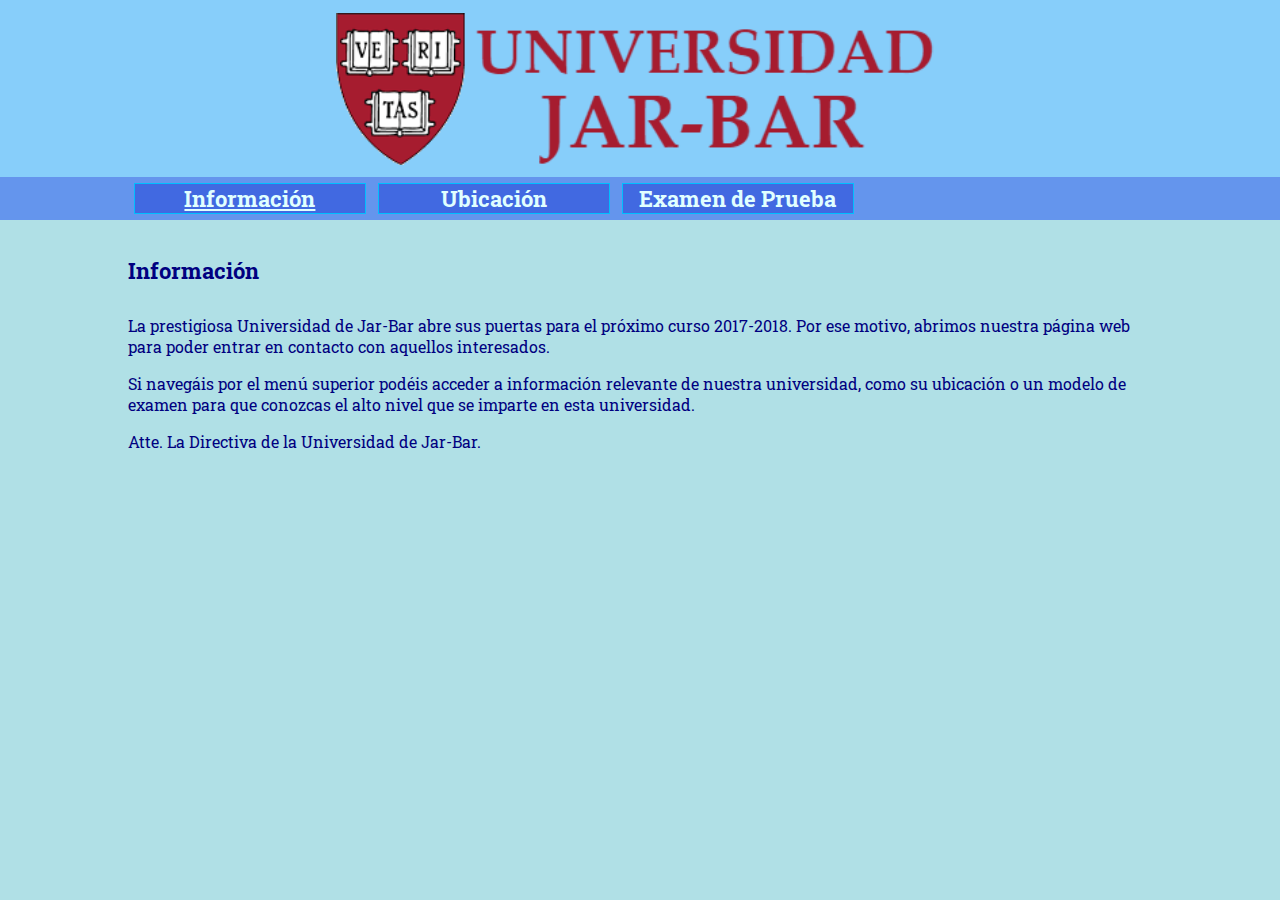
<file: index.html>
<!DOCTYPE html><html><head><title>Universidad Jar-Bar</title><meta charset="UTF-8"><meta name="description" content="Web de la Universidad de Jar-Bar"><meta name="viewport" content="width=device-width, initial-scale=1.0"><link rel='stylesheet' media='screen and (min-width: 721px)' href='css/di.css'><link rel='stylesheet' media='screen and (max-width: 720px)' href='css/mi.css'><link href="https://fonts.googleapis.com/css?family=Roboto+Slab" rel="stylesheet"> <script src="js/jsi.js"></script> </head><body><div id="menuSuperior"><div id="logo"> <img id="logoimg" src="img/logo.png" alt="jar-bar logo"></div><div id="menuDiv"><ul id="menu"><li class="elementomenu" id="info">Información</li><li class="elementomenu" id="ubi">Ubicación</li><li class="elementomenu" id="exam">Examen de Prueba</li></ul></div></div><div class="divIndex" id="infoDiv"><h2>Universidad de Jar-Bar</h2><h4>Información</h4><p>La prestigiosa Universidad de Jar-Bar abre sus puertas para el próximo curso 2017-2018. Por ese motivo, abrimos nuestra página web para poder entrar en contacto con aquellos interesados.</p><p>Si navegáis por el menú superior podéis acceder a información relevante de nuestra universidad, como su ubicación o un modelo de examen para que conozcas el alto nivel que se imparte en esta universidad.</p><p>Atte. La Directiva de la Universidad de Jar-Bar.</p></div><div class="divIndex" id="ubiDiv"><h2>Ubicación</h2><p>La Universidad de Jar-Bar se encuentra en C/Inventada 27.</p><p>Nuestra Universidad cuenta con instalaciones de última tecnología, para que sus alumnos puedan sacar su máximo potencial.</p><div id="imagenesUbi"> <img class="ubiImg" src="img/img1.jpg" alt="aulas"> <img class="ubiImg" src="img/img2.jpg" alt="exterior"></div></div><div class="divIndex" id="examDiv"><h2>Examen de Prueba</h2><h4>Instrucciones</h4><p>Este examen de prueba pondrá a prueba todos tus conocimientos.</p><p>Te encontrarás con diversas preguntas, unas solo tienen una respuesta posible a elegir entre varias; otras tendrás que responderlas escribiendo una única palabra y algunas tienen diversas respuestas correctas.</p><p>Debes responder OBLIGATORIAMENTE a todas las preguntas. No podrás corregir el examen si dejas alguna en blanco.</p><p>Tienes 10 minutos para responder 10 preguntas.</p><p>¡Suerte!</p><div id="link"> <a href="test.html">Iniciar examen</a></div></div></body></html>
</file>
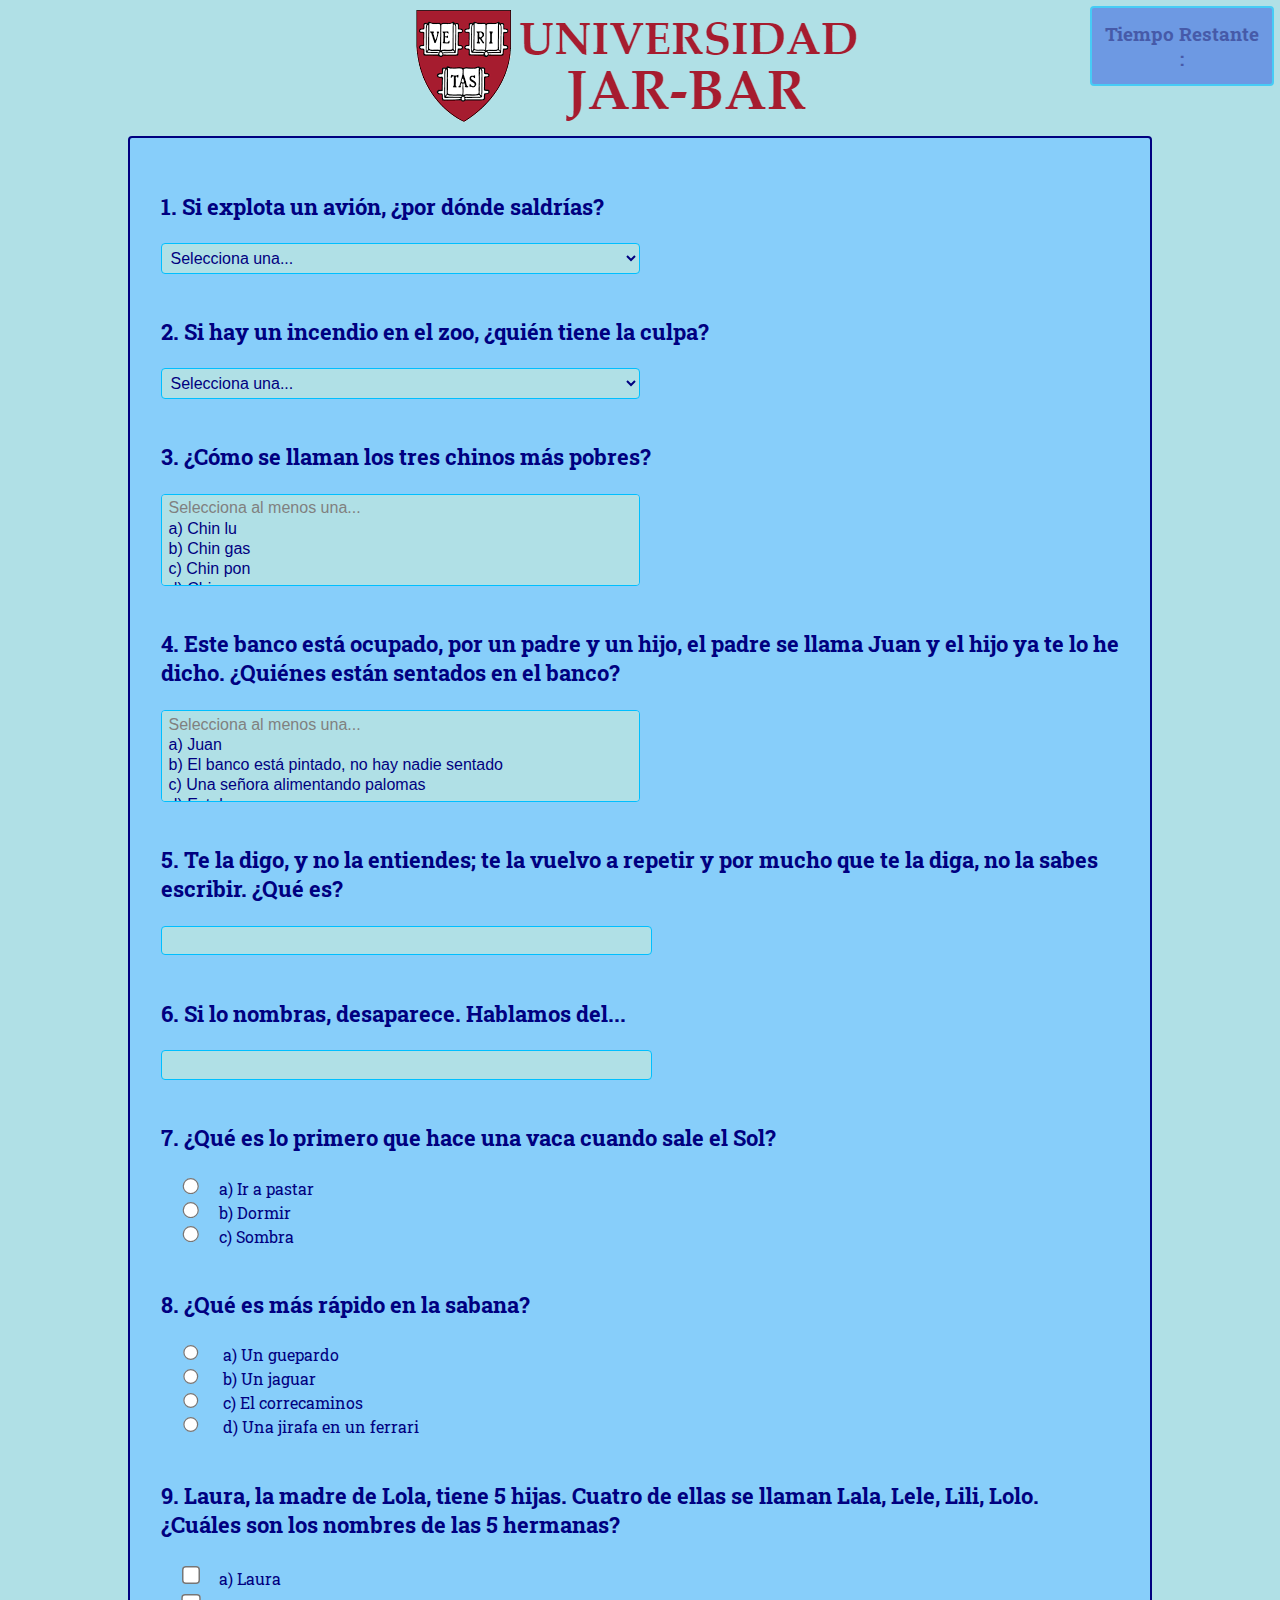
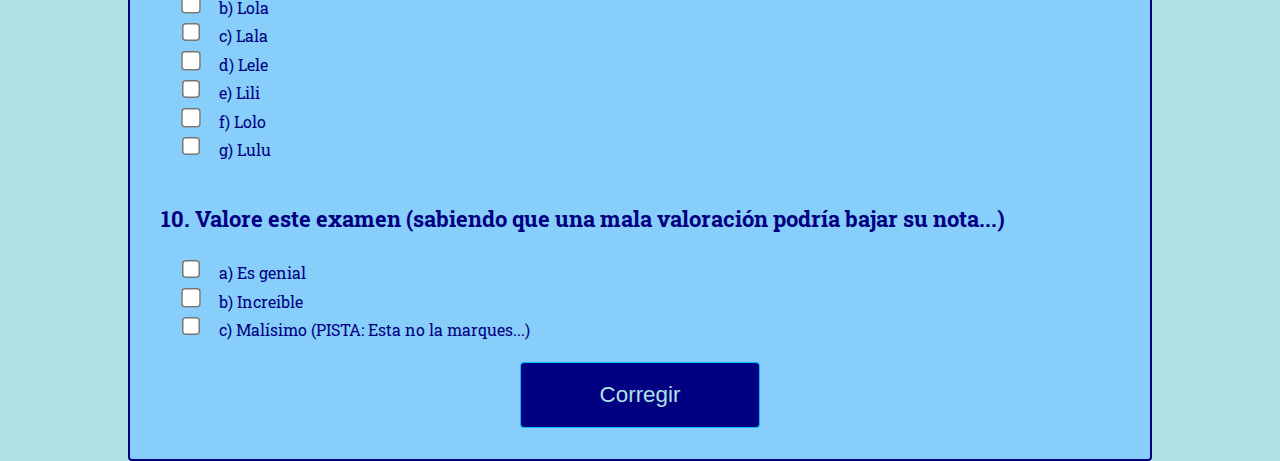
<file: test.html>
<!DOCTYPE html><html><head><title>Examen Universidad de Jar-Bar</title><meta charset="UTF-8"><meta name="description" content="Test de alto nivel"><meta name="viewport" content="width=device-width, initial-scale=1.0"><link rel='stylesheet' media='screen and (min-width: 721px)' href='css/d.css'><link rel='stylesheet' media='screen and (max-width: 720px)' href='css/m.css'><link href="https://fonts.googleapis.com/css?family=Roboto+Slab" rel="stylesheet"> <script src="js/js.js"></script> </head><body><div id="logo"> <img id="logoimg" src="img/logo.png" alt="jar-bar logo"></div><form id='myform'><h3>.</h3> <select><option selected value="-1" disabled>Selecciona una...</option> </select> <br> <br><h3>.</h3> <select><option selected value="-1" disabled>Selecciona una...</option> </select> <br> <br><h3>.</h3> <select multiple><option value="-1" disabled>Selecciona al menos una...</option> </select> <br> <br><h3>.</h3> <select multiple><option value="-1" disabled>Selecciona al menos una...</option> </select> <br> <br><h3>.</h3> <input type='text'> <br> <br><h3>.</h3> <input type='text'> <br> <br><h3>.</h3><div class='radioDiv'></div> <br><h3>.</h3><div class='radioDiv'></div> <br><h3>.</h3><div class='checkboxDiv'></div> <br><h3>.</h3><div class='checkboxDiv'></div> <br><div id="correccion"> <input type='submit' value='Corregir'></div></form><div id="notaFinal"><h3 id="notaza">.</h3><div id='resultadosDiv'></div></div><div id='cronometro'><p>Tiempo Restante</p><p id="timer">:</p></div></body></html>
</file>
<file: css/di.css>
body,html{margin:0px;font-family:'Roboto Slab',serif;font-size:1.25vw;cursor:default;background-color:powderblue}body{width:80%;padding-left:10%;padding-right:10%;margin-top:15%}ul{list-style-type:none;margin:0;padding:0;padding-left:10%;overflow:hidden;background-color:cornflowerblue}h2{font-size:2vw}h4{font-size:1.75vw}.elementomenu{display:block;background-color:royalblue;font-weight:bold;font-size:1.75vw;text-align:center;color:lightcyan;float:left;width:20%;border:1px deepskyblue solid;margin:0.5%;overflow:hidden}.elementomenu:hover{background-color:midnightblue;color:lightcyan;border:1px royalblue solid}#menuSuperior{position:fixed;width:100%;height:22.5%;top:0%;left:0%;background-color:lightskyblue}#menuDiv{width:100%;height:25%}#logo{text-align:center;width:100%;height:75%;padding:1% 0%;background-color:lightskyblue}#logoimg{height:100%}.divIndex{width:100%;color:navy}#ubiDiv{display:none}#examDiv{display:none}#info{text-decoration:underline}.ubiImg{width:30%;margin:0% 5%}#imagenesUbi{text-align:center;width:100%;padding:1% 0%}a{text-decoration:none;color:navy;font-size:3vw;font-weight:bold}a:hover{color:darkviolet;text-decoration:underline}#link{text-align:center}
</file>
<file: css/mi.css>
body,html{
    margin:0px;
    font-family: 'Roboto Slab', serif;
    font-size:4vw;
    cursor: default;
    background-color:powderblue;
    overflow-x: hidden;
    overflow-y: scroll;
}

body{
    width:90%;
    padding-left:5%;
    padding-right:5%;
    margin-top: 50%;
    
}

p{
    margin: 1.5% 0%;
}

ul {
    display: block;
    list-style-type: none;
    margin: 0;    
    padding: 0% 5%;
    overflow: hidden;
    background-color: cornflowerblue;
    text-align: center;
}

h2{
    font-size:5.5vw;
    margin: 5% 0%;
}
h4{
    font-size:5vw;
    margin: 2.5% 0%;
}

/*Menu superior*/

.elementomenu {
    display: inline-block;
    background-color: royalblue;
    font-weight: bold;
	font-size: 5vw;
    text-align: center;
    color: lightcyan;
    width: 40%;
    border: 1px deepskyblue solid;
    padding: 0.5%;
    margin:1% auto;
    overflow: hidden;   
}

.elementomenu:hover{
    background-color: midnightblue;
    color:lightcyan;
    border: 1px royalblue solid;
}

#exam{
    width:80%;
}

#menuSuperior {    
    position:fixed;
    width:100%;
    height: 20%;
    top: 0%;
    left: 0%;
    background-color:lightskyblue;
}

#menuDiv{
    width:100%;
    height: 25%;
}

#logo{
    text-align:center;
    width:100%;
    padding:1% 0%;
    background-color:lightskyblue;
}

#logoimg{
    max-width: 90%;
}

.divIndex{
    width:100%;
    color: navy;
    overflow-x: hidden;
    overflow-y: scroll;
}

#ubiDiv{
    display:none;

}
#examDiv{
    display:none;
}

#info{
    text-decoration: underline;
}

.ubiImg{
    max-width: 70%;
    margin: 1%;
}

#imagenesUbi{
    text-align:center;
    width:100%;
    padding:1% 0%;
}

a{
    text-decoration: none;
    color: navy;
    font-size: 6.5vw;
    font-weight: bold;
}



a:hover{
    color: darkviolet;
    text-decoration: underline;
}

#link{
 text-align: center;   
}
</file>
<file: css/d.css>
body,html{
    margin:0px;
    font-family: 'Roboto Slab', serif;
    font-size:1.25vw;
    background-color:powderblue;
}

body{
    width:80%;
    padding-left:10%;
    padding-right:10%
}

h3{
    font-size:1.75vw;
    color:navy;
}

input,select{width:50%}

input[type=submit]{
    width: 25%;
    padding: 2% 0%;
    border: 1px deepskyblue solid;
    border-radius: 4px;
    background-color: navy;
    color: powderblue;
    font-size: 1.75vw;
    text-align: center}

input[type=checkbox]{width:5%;zoom:1.5}

input[type=radio]{width:5%;zoom:1.25}

form{
    background-color:lightskyblue;
    padding:3%;
    border: 2px navy solid;
    border-radius: 4px;
}

select, input[type=text] {
    padding: 0.5%;
    border: 1px deepskyblue solid;
    border-radius: 4px;
    background-color: powderblue;
    color: navy;
    font-size: 1.25vw;
}


label{
    color: navy;
    font-size: 1.25vw;
}

select:focus,input[type=text]:focus{
    border-color:navy;
}


#cronometro{
    position: fixed;
    top: 0px;
    right: 0px;
    background-color: royalblue;
    font-weight: bold;
	font-size: 1.75vw;
    text-align: center;
    color: lightcyan;
    padding: 1%;
    border: 2px deepskyblue solid;
    border-radius: 4px;
    margin:0.5%;
    overflow: hidden; 
    opacity: 0.6; 
}

#cronometro p{
    margin: 0;
}

#correccion{text-align: center}

/*-----------*/

#notaFinal{
    display: none;
    background-color: khaki;
    padding: 1%;
    margin-top: 5%;
    border: 2px gold solid;
    border-radius: 4px;
}

p{
    font-size:1.5vw;
    color:navy;
}

#logo{
    text-align:center;
    width:100%;
    height: 75%;
    padding:1% 0%;
    background-color:powderblue;
}

#logoimg{
    height: 100%;
}
</file>
<file: css/m.css>
body,html{
    margin:0px;
    font-family: 'Roboto Slab', serif;
    font-size:4vw;
    background-color:powderblue;
}
body{width:90%;padding-left:5%;padding-right:5%}
input,select{width:80%}
form{background-color:aliceblue;padding:1%}

h3{
    font-size:5.5vw;
    color:navy;
    margin: 1% 0%;
}

input[type=submit]{margin:auto;}

input[type=checkbox]{width:5%;zoom:1.5}

input[type=radio]{width:5%;zoom:1.25}

form{background-color:lightskyblue;padding:3%}

select, input[type=text] {
    padding: 0.5%;
    border: 1px deepskyblue solid;
    border-radius: 4px;
    background-color: powderblue;
    color: navy;
    font-size: 4vw;
}


label{
    color: navy;
    font-size: 4vw;
}

select:focus,input[type=text]:focus{
    border-color:navy;
}


#cronometro{
    position: fixed;
    top: 7.5%;
    right: 0px;
    background-color: royalblue;
    font-weight: bold;
	font-size: 4vw;
    text-align: center;
    color: lightcyan;
    padding: 1%;
    border: 2px deepskyblue solid;
    border-radius: 4px;
    margin:0.5%;
    overflow: hidden;  
    opacity: 0.6; 
}

#cronometro p{
    margin: 0;
}

input[type=submit]{
    width: 50%;
    padding: 2% 0%;
    border: 1px deepskyblue solid;
    border-radius: 4px;
    background-color: navy;
    color: powderblue;
    font-size: 5vw;
    text-align: center}

#correccion{text-align: center}

/*-----------*/

#notaFinal{
    display: none;
    background-color: khaki;
    padding: 1%;
    margin-top: 3%;
    border: 2px gold solid;
    border-radius: 4px;
}

p{
    font-size:4vw;
    color:navy;
}

#logo{
    text-align:center;
    width:100%;
    padding:1% 0%;
    background-color:powderblue;
}

#logoimg{
    max-width: 90%;
}
</file>
